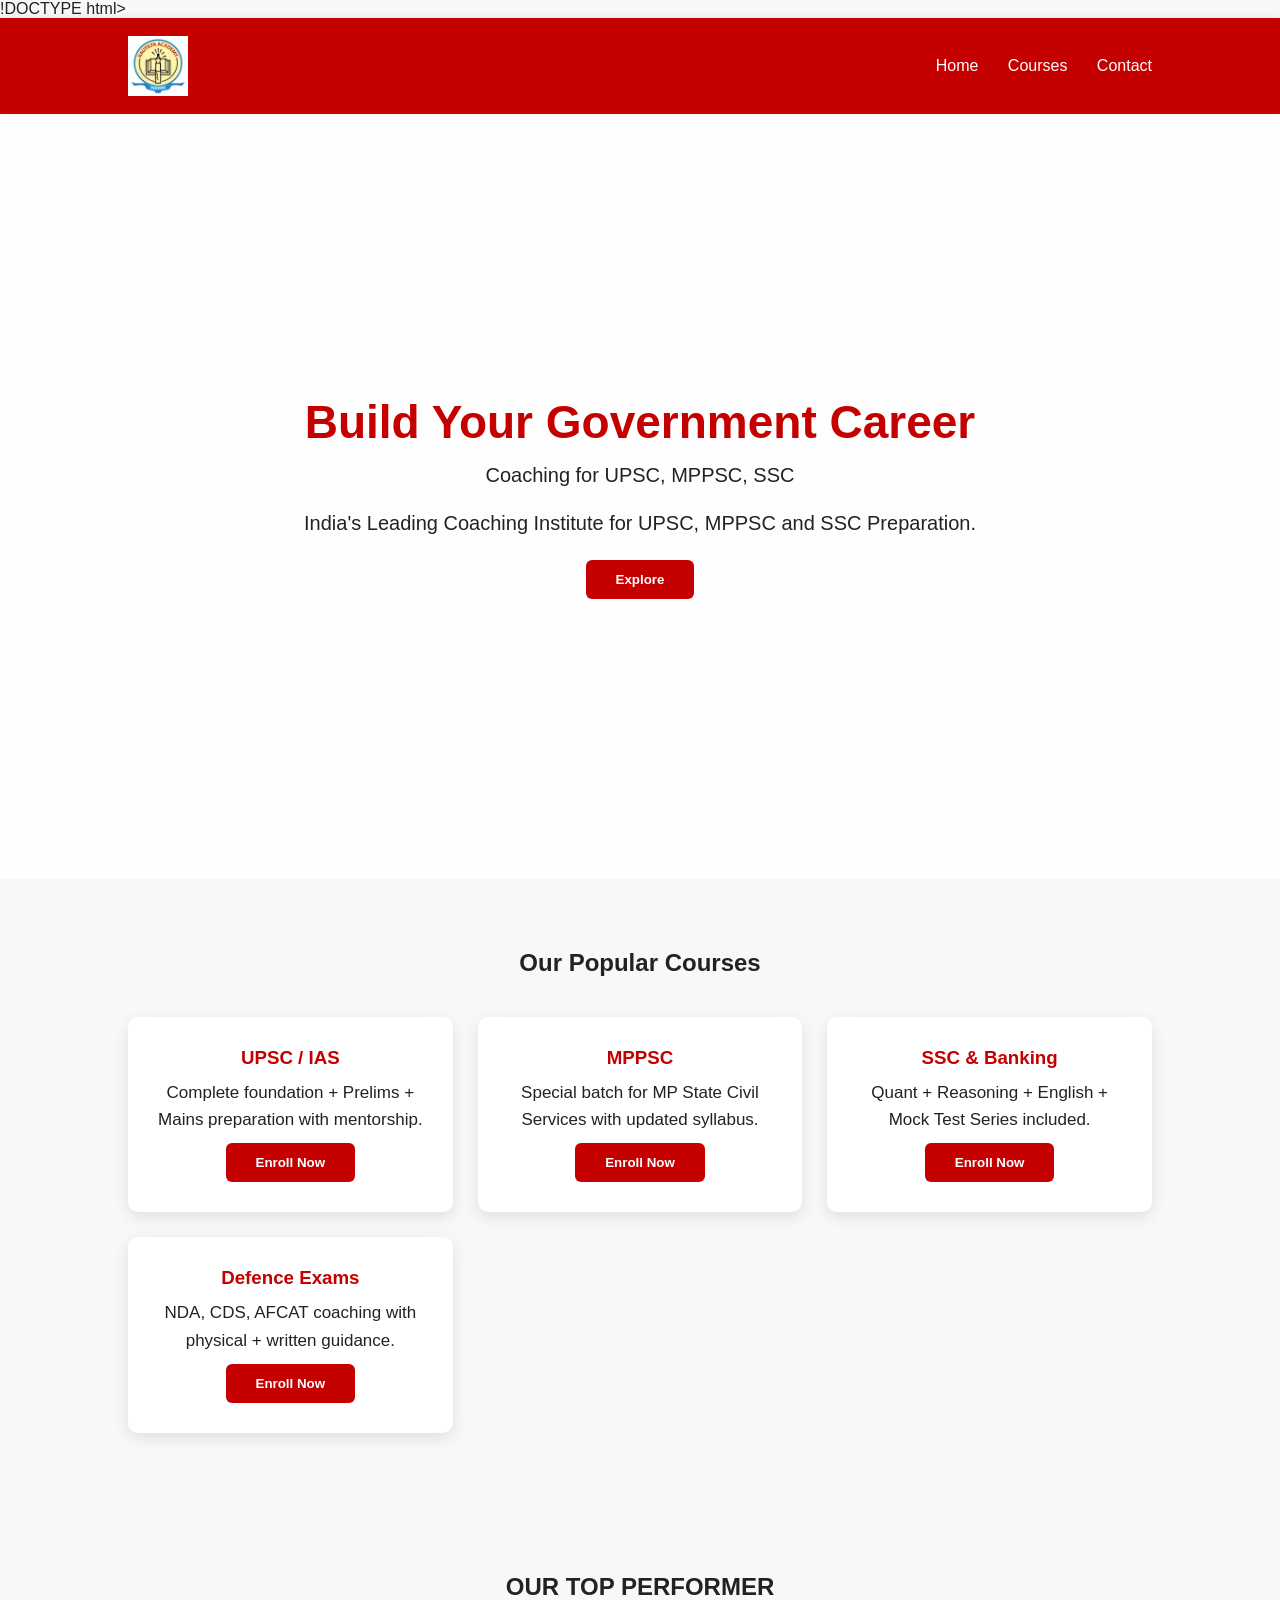
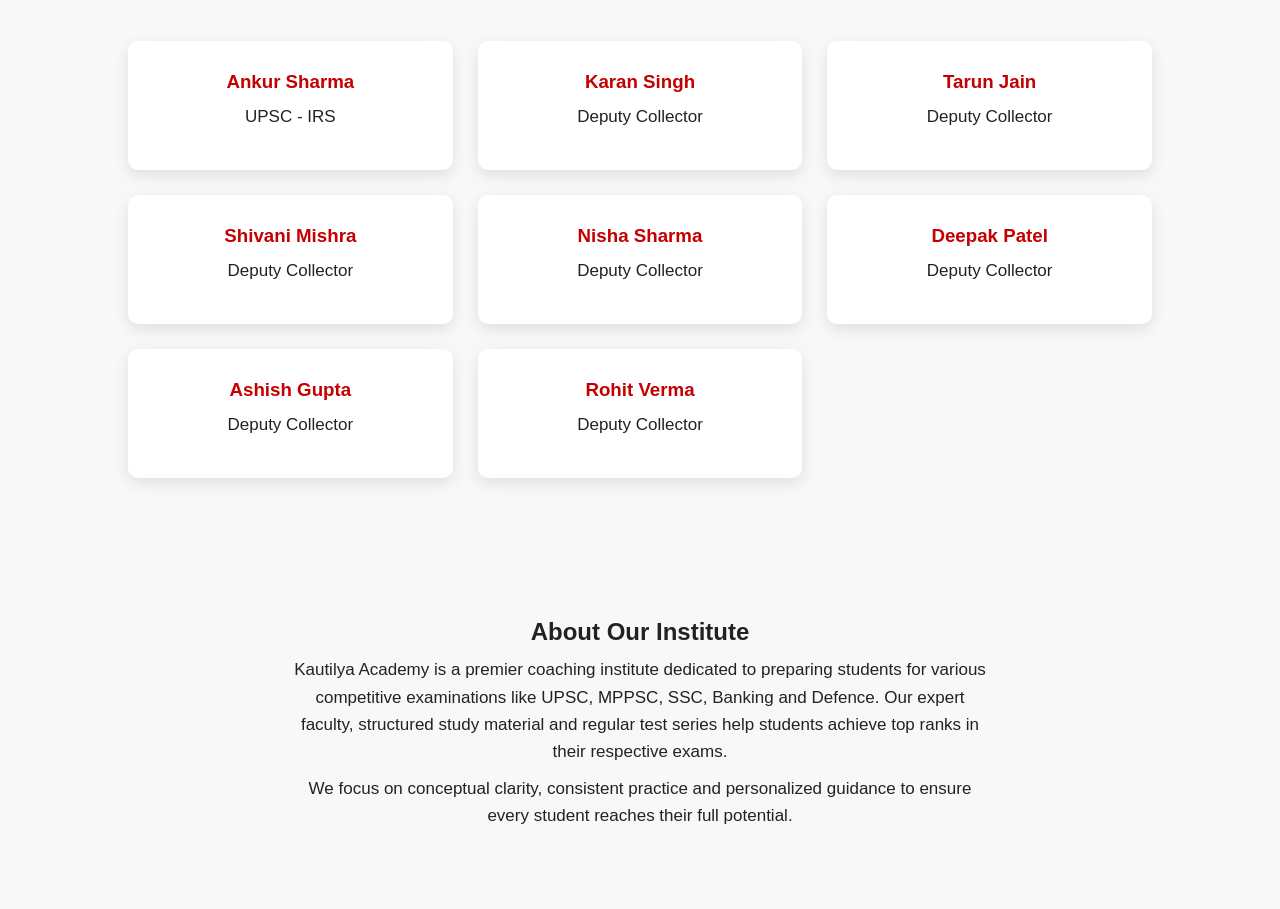
<file: index.html>
!DOCTYPE html>
<html>
<head>
<meta charset="UTF-8">
<title>Kautilya Academy</title>

<link rel="stylesheet" href="style.css">
</head>
<body>
<header>
    <div class="logo">

<img src="logo.jpeg">


</div>
    <nav>
        <a href="index.html" class="active">Home</a>
        <a href="courses.html">Courses</a>
        <a href="contact.html">Contact</a>
    </nav>
</header>

<section class="hero">
<h2>Build Your Government Career</h2>
<p>Coaching for UPSC, MPPSC, SSC</p>

<p>India's Leading Coaching Institute for UPSC, MPPSC and SSC Preparation.</p>


<button>Explore</button>
</section>
<section class="section">
<h2>Our Popular Courses</h2>

<div class="grid">

<div class="card">
<h3>UPSC / IAS</h3>
<p>Complete foundation + Prelims + Mains preparation with mentorship.</p>
<a href="upsc.html">
<button>Enroll Now</button>
</a>
</div>

<div class="card">
<h3>MPPSC</h3>
<p>Special batch for MP State Civil Services with updated syllabus.</p>

<a href="mppsc.html">
<button>Enroll Now</button>
</a>
</div>

<div class="card">
<h3>SSC & Banking</h3>
<p>Quant + Reasoning + English + Mock Test Series included.</p>
<a href ="ssc.html">
<button>Enroll Now</button>
</a>
</div>

<div class="card">
<h3>Defence Exams</h3>
<p>NDA, CDS, AFCAT coaching with physical + written guidance.</p>
<button>Enroll Now</button>
</div>

</div>
</section>
<section class="section">
<h2>OUR TOP PERFORMER </h2><div class="grid"><div class="card">
<h3>Ankur Sharma</h3>
<p>UPSC - IRS</p>
</div><div class="card">
<h3>Karan Singh</h3>
<p>Deputy Collector</p>
</div><div class="card">
<h3>Tarun Jain</h3>
<p>Deputy Collector</p>
</div><div class="card">
<h3>Shivani Mishra</h3>
<p>Deputy Collector</p>
</div><div class="card">
<h3>Nisha Sharma</h3>
<p>Deputy Collector</p>
</div><div class="card">
<h3>Deepak Patel</h3>
<p>Deputy Collector</p>
</div><div class="card">
<h3>Ashish Gupta</h3>
<p>Deputy Collector</p>
</div><div class="card">
<h3>Rohit Verma</h3>
<p>Deputy Collector</p>
</div></div>
</section>

<section class="section">
<h2>About Our Institute</h2>

<p>
Kautilya Academy is a premier coaching institute dedicated to preparing students 
for various competitive examinations like UPSC, MPPSC, SSC, Banking and Defence. 
Our expert faculty, structured study material and regular test series help students 
achieve top ranks in their respective exams.
</p>

<p>
We focus on conceptual clarity, consistent practice and personalized guidance 
to ensure every student reaches their full potential.
</p>

</section>
</body>
</html>
</file>
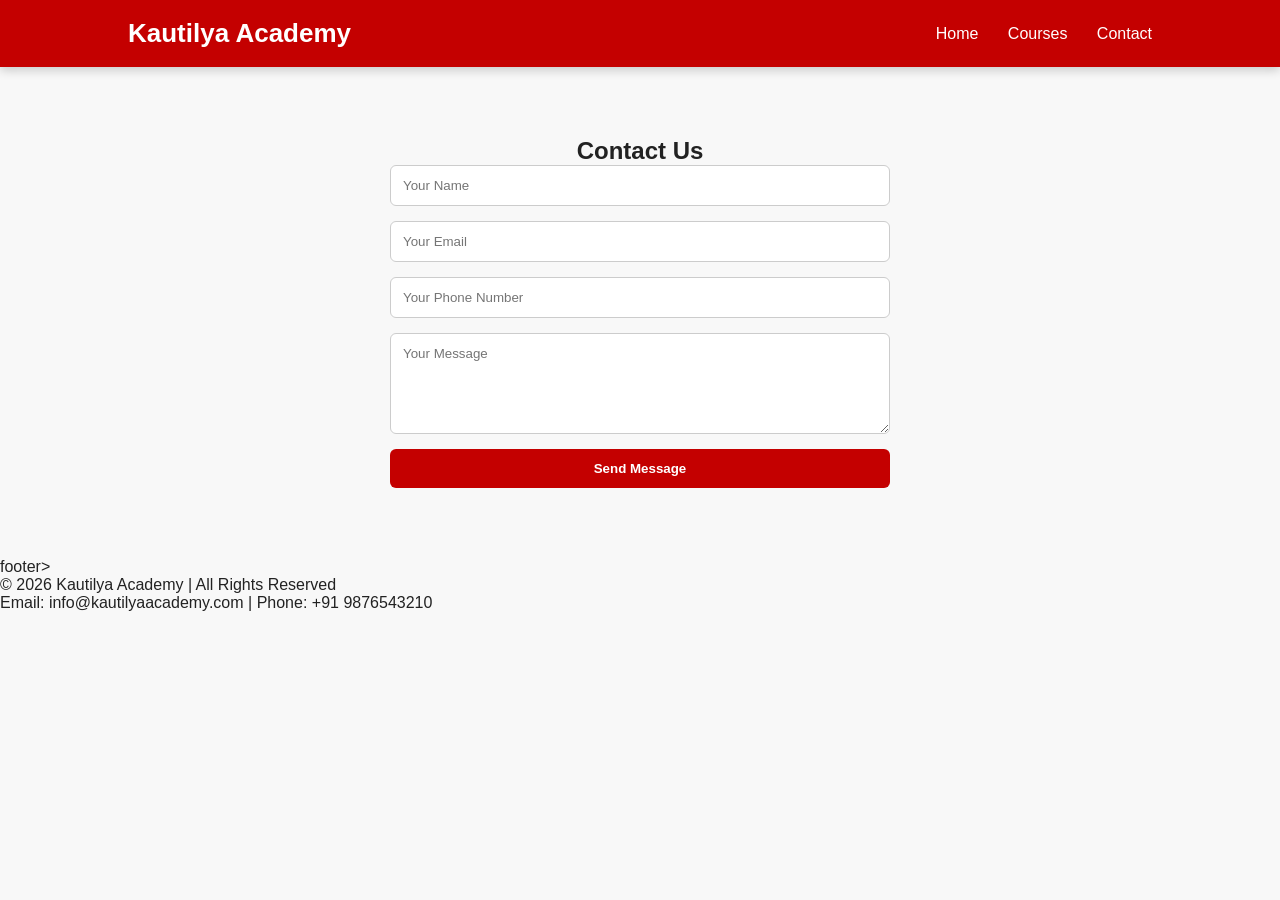
<file: contact.html>
<!DOCTYPE html>
<html>
<head>
<meta charset="UTF-8">
<title>Contact - Kautilya Academy</title>
<link rel="stylesheet" href="style.css">

</head>

<body>

<header>
    <div class="logo">Kautilya Academy</div>
    <nav>
        <a href="index.html">Home</a>
        <a href="courses.html">Courses</a>
        <a href="contact.html">Contact</a>
    </nav>
</header>

<section class="section">
<h2>Contact Us</h2>

<div class="form-container">

<form>
<input type="text" placeholder="Your Name" required>
<input type="email" placeholder="Your Email" required>
<input type="tel" placeholder="Your Phone Number" required>
<textarea placeholder="Your Message" rows="5" required></textarea>
<button type="submit">Send Message</button>
</form>

</div>

</section>
footer>
<p>© 2026 Kautilya Academy | All Rights Reserved</p>
<p>Email: info@kautilyaacademy.com | Phone: +91 9876543210</p>
</footer>
</body>
</html>
</file>
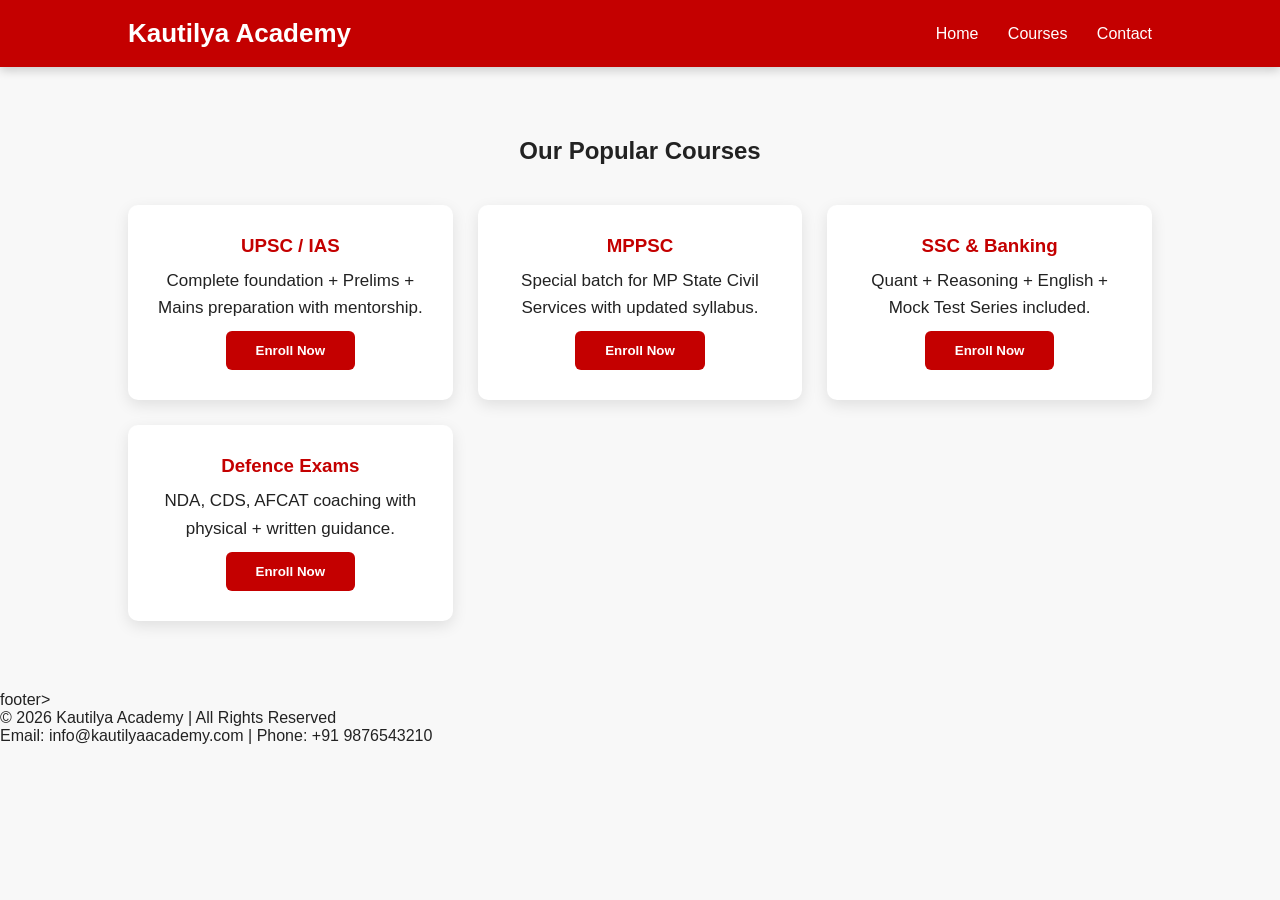
<file: courses.html>
<!DOCTYPE html>
<html>
<head>
<meta charset="UTF-8">
<title>Courses - Kautilya Academy</title>
<link rel="stylesheet" href="style.css">


</head>

<body>

<header>
    <div class="logo">Kautilya Academy</div>
    <nav>
        <a href="index.html">Home</a>
        <a href="courses.html" class=active >Courses</a>
        <a href="contact.html">Contact</a>
    </nav>
</header>

<section class="section">
<h2>Our Popular Courses</h2>

<div class="grid">

<div class="card">
<h3>UPSC / IAS</h3>
<p>Complete foundation + Prelims + Mains preparation with mentorship.</p>
<button>Enroll Now</button>
</div>

<div class="card">
<h3>MPPSC</h3>
<p>Special batch for MP State Civil Services with updated syllabus.</p>
<button>Enroll Now</button>
</div>

<div class="card">
<h3>SSC & Banking</h3>
<p>Quant + Reasoning + English + Mock Test Series included.</p>
<button>Enroll Now</button>
</div>

<div class="card">
<h3>Defence Exams</h3>
<p>NDA, CDS, AFCAT coaching with physical + written guidance.</p>
<button>Enroll Now</button>
</div>

</div>

</section>
footer>
<p>© 2026 Kautilya Academy | All Rights Reserved</p>
<p>Email: info@kautilyaacademy.com | Phone: +91 9876543210</p>
</footer>
</body>
</html>
</file>
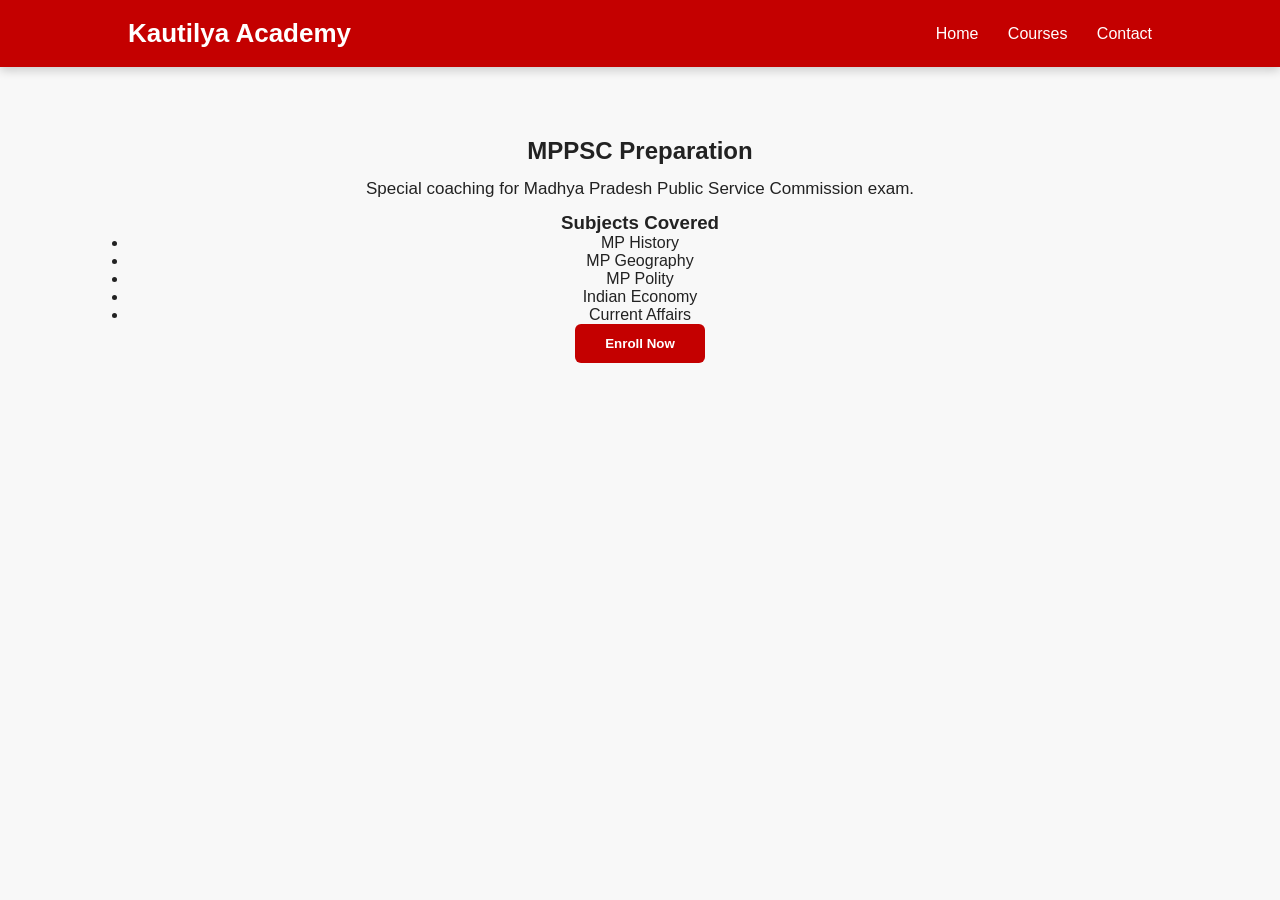
<file: mppsc.html>
<!DOCTYPE html><html>
<head>
<meta charset="UTF-8">
<title>MPPSC Course</title>
<link rel="stylesheet" href="style.css">
</head><body><header>
<div class="logo">Kautilya Academy</div>
<nav>
<a href="index.html">Home</a>
<a href="courses.html">Courses</a>
<a href="contact.html">Contact</a>
</nav>
</header><section class="section"><h2>MPPSC Preparation</h2><p>Special coaching for Madhya Pradesh Public Service Commission exam.</p><h3>Subjects Covered</h3><ul>
<li>MP History</li>
<li>MP Geography</li>
<li>MP Polity</li>
<li>Indian Economy</li>
<li>Current Affairs</li>
</ul><a href="contact.html">
<button>Enroll Now</button>
</a></section></body>
</html>
</file>
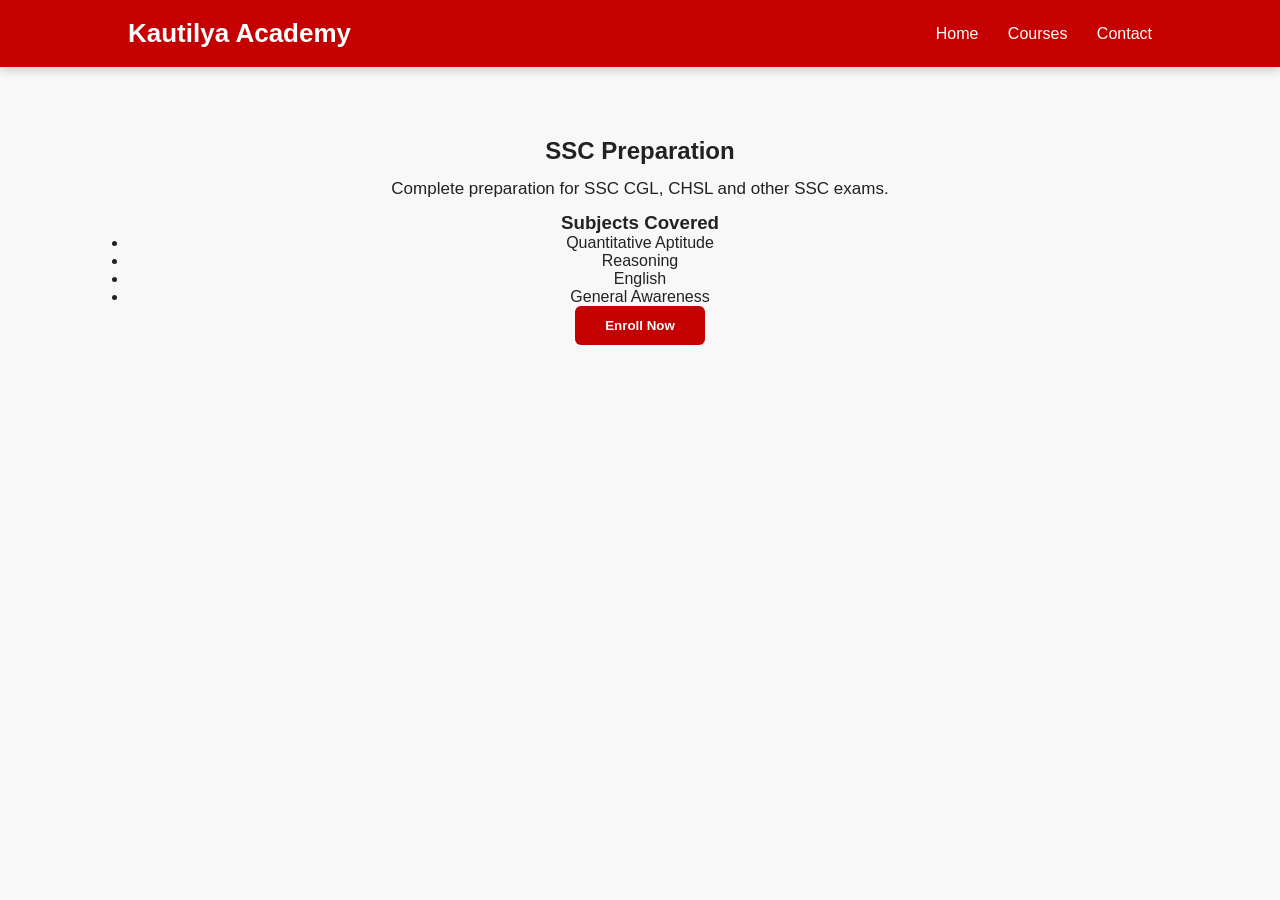
<file: ssc.html>
<!DOCTYPE html><html>
<head>
<meta charset="UTF-8">
<title>SSC Course</title>
<link rel="stylesheet" href="style.css">
</head><body><header>
<div class="logo">Kautilya Academy</div>
<nav>
<a href="index.html">Home</a>
<a href="courses.html">Courses</a>
<a href="contact.html">Contact</a>
</nav>
</header><section class="section"><h2>SSC Preparation</h2><p>Complete preparation for SSC CGL, CHSL and other SSC exams.</p><h3>Subjects Covered</h3><ul>
<li>Quantitative Aptitude</li>
<li>Reasoning</li>
<li>English</li>
<li>General Awareness</li>
</ul><a href="contact.html">
<button>Enroll Now</button>
</a></section></body>
</html>
</file>
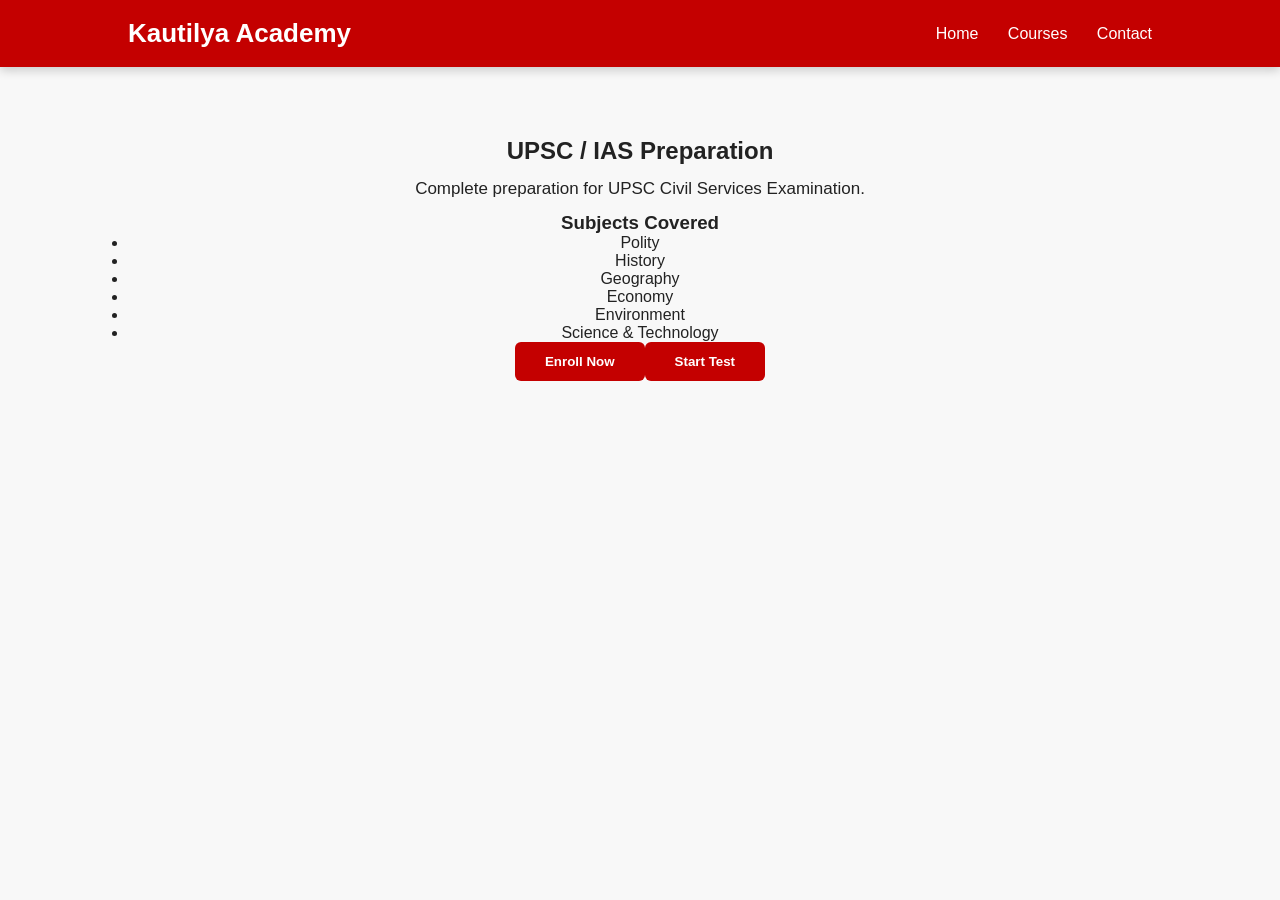
<file: upsc.html>
<!DOCTYPE html><html>
<head>
<meta charset="UTF-8">
<title>UPSC Course</title>
<link rel="stylesheet" href="style.css">
</head><body><header>
<div class="logo">Kautilya Academy</div>
<nav>
<a href="index.html">Home</a>
<a href="courses.html">Courses</a>
<a href="contact.html">Contact</a>
</nav>
</header>
<section class="section"><h2>UPSC / IAS Preparation</h2><p>Complete preparation for UPSC Civil Services Examination.</p><h3>Subjects Covered</h3><ul>
<li>Polity</li>
<li>History</li>
<li>Geography</li>
<li>Economy</li>
<li>Environment</li>
<li>Science & Technology</li>
</ul><a href="contact.html">
<button>Enroll Now


<button>Start Test</button>
</a>

</button>
</a></section></body>
</html>
</file>
<file: style.css>
*{
margin:0;
padding:0;
box-sizing:border-box;
font-family:'Segoe UI', sans-serif;
}

body{
background:#f8f8f8;
color:#222;
}

header{
display:flex;
justify-content:space-between;
align-items:center;
padding:18px 10%;
background:#c40000;
box-shadow:0 3px 10px rgba(0,0,0,0.2);
}

.logo{
font-size:26px;
font-weight:bold;
color:white;
}

nav a{
color:white;
margin-left:25px;
text-decoration:none;
font-weight:500;
transition:0.3s;
}

nav a:hover{
color:#ffd700;
}

.hero{
height:85vh;
display:flex;
flex-direction:column;
justify-content:center;
align-items:center;
text-align:center;
background:
linear-gradient(rgba(255,255,255,0.85),rgba(255,255,255,0.85)),
url("https://images.unsplash.com/photo-1523240795612-9a054b0db644");
background-size:cover;
background-position:center;
}

.hero h2{
font-size:46px;
color:#c40000;
margin-bottom:15px;
}

.hero p{
font-size:20px;
margin-bottom:25px;
}

button{
padding:12px 30px;
border:none;
background:#c40000;
color:white;
font-weight:bold;
border-radius:6px;
cursor:pointer;
transition:0.3s;
}

button:hover{
background:#8b0000;
}

.section{
padding:70px 10%;
text-align:center;
}

.grid{
display:grid;
grid-template-columns:repeat(auto-fit,minmax(250px,1fr));
gap:25px;
margin-top:40px;
}

.card{
background:white;
padding:30px;
border-radius:10px;
box-shadow:0 5px 15px rgba(0,0,0,0.1);
transition:0.3s;
}

.card:hover{
transform:translateY(-8px);
box-shadow:0 10px 25px rgba(0,0,0,0.2);
}

.card h3{
color:#c40000;
margin-bottom:10px;
}

form{
display:flex;
flex-direction:column;
gap:15px;
max-width:500px;
margin:auto;
}

input,textarea{
padding:12px;
border:1px solid #ccc;
border-radius:6px;
}

footer{
background:#c40000;
color:white;
text-align:center;
padding:20px;
margin-top:50px;
}

.card img{
border-radius:50%;
margin-bottom:10px;
width:120px;
height:120px;
object-fit:cover;
}

.section p{
max-width:700px;
margin:10px auto;
line-height:1.6;
font-size:17px;
}

.logo img{
height:60px;
width:auto;
}
</file>
